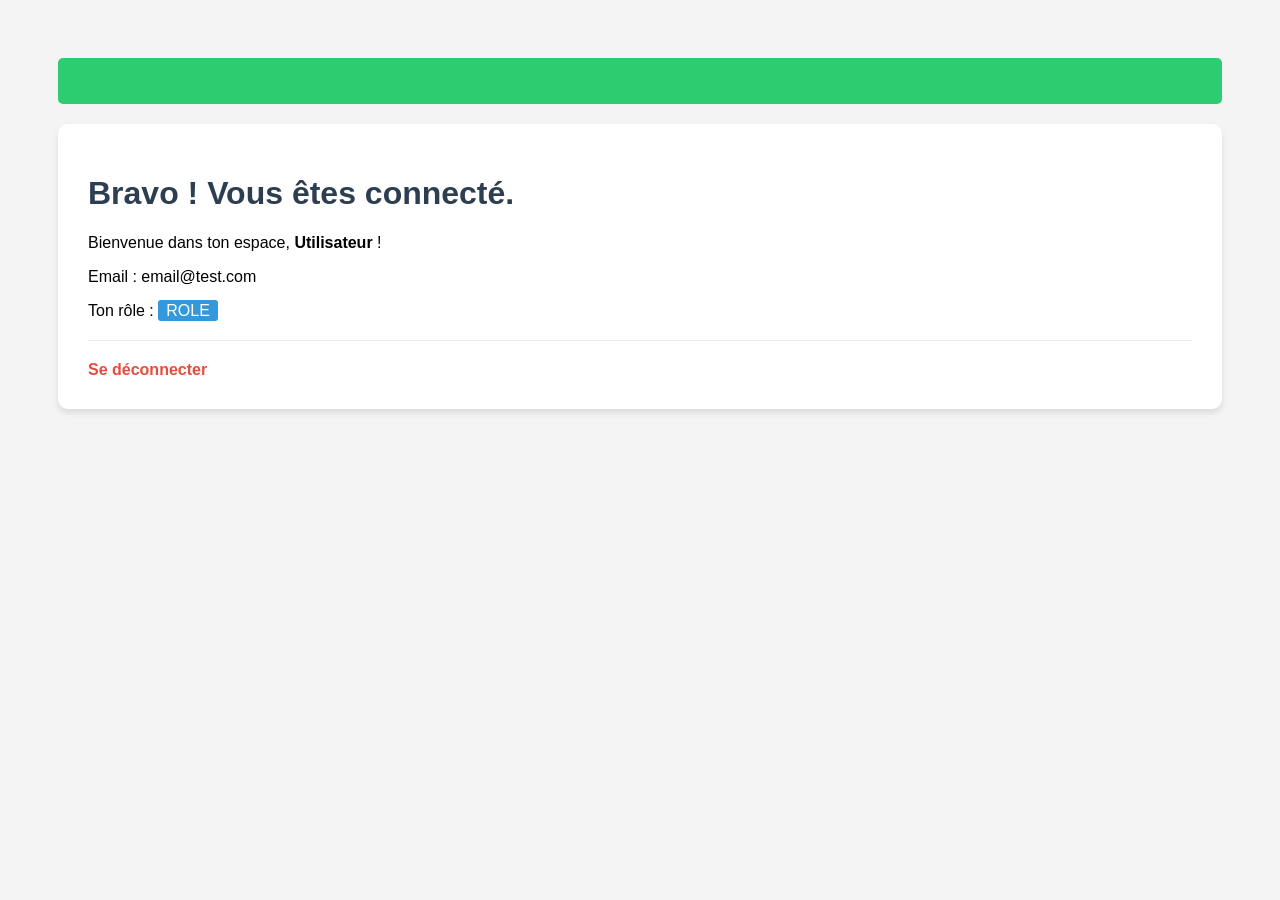
<file: skillswap/src/main/resources/templates/home.html>
<!DOCTYPE html>
<html xmlns:th="http://www.thymeleaf.org">
<head>
    <title>SkillSwap - Accueil</title>
</head>
<body style="font-family: sans-serif; padding: 50px; background-color: #f4f4f4;">

    <div th:if="${success}" style="background-color: #2ecc71; color: white; padding: 15px; border-radius: 5px; text-align: center; margin-bottom: 20px;">
        <p th:text="${success}"></p>
    </div>

    <div th:if="${session.utilisateurConnecte != null}" style="background-color: white; padding: 30px; border-radius: 10px; box-shadow: 0 4px 6px rgba(0,0,0,0.1);">
        <h1 style="color: #2c3e50;">Bravo ! Vous êtes connecté.</h1>
        
        <p>Bienvenue dans ton espace, <strong th:text="${session.utilisateurConnecte.nom}">Utilisateur</strong> !</p>
        
        <p>Email : <span th:text="${session.utilisateurConnecte.email}">email@test.com</span></p>
        <p>Ton rôle : <span style="background-color: #3498db; color: white; padding: 2px 8px; border-radius: 3px;" th:text="${session.utilisateurConnecte.role}">ROLE</span></p>

        <hr style="margin: 20px 0; border: 0; border-top: 1px solid #eee;">
        
        <a th:href="@{/}" style="color: #e74c3c; text-decoration: none; font-weight: bold;">Se déconnecter</a>
    </div>

</body>
</html>
</file>
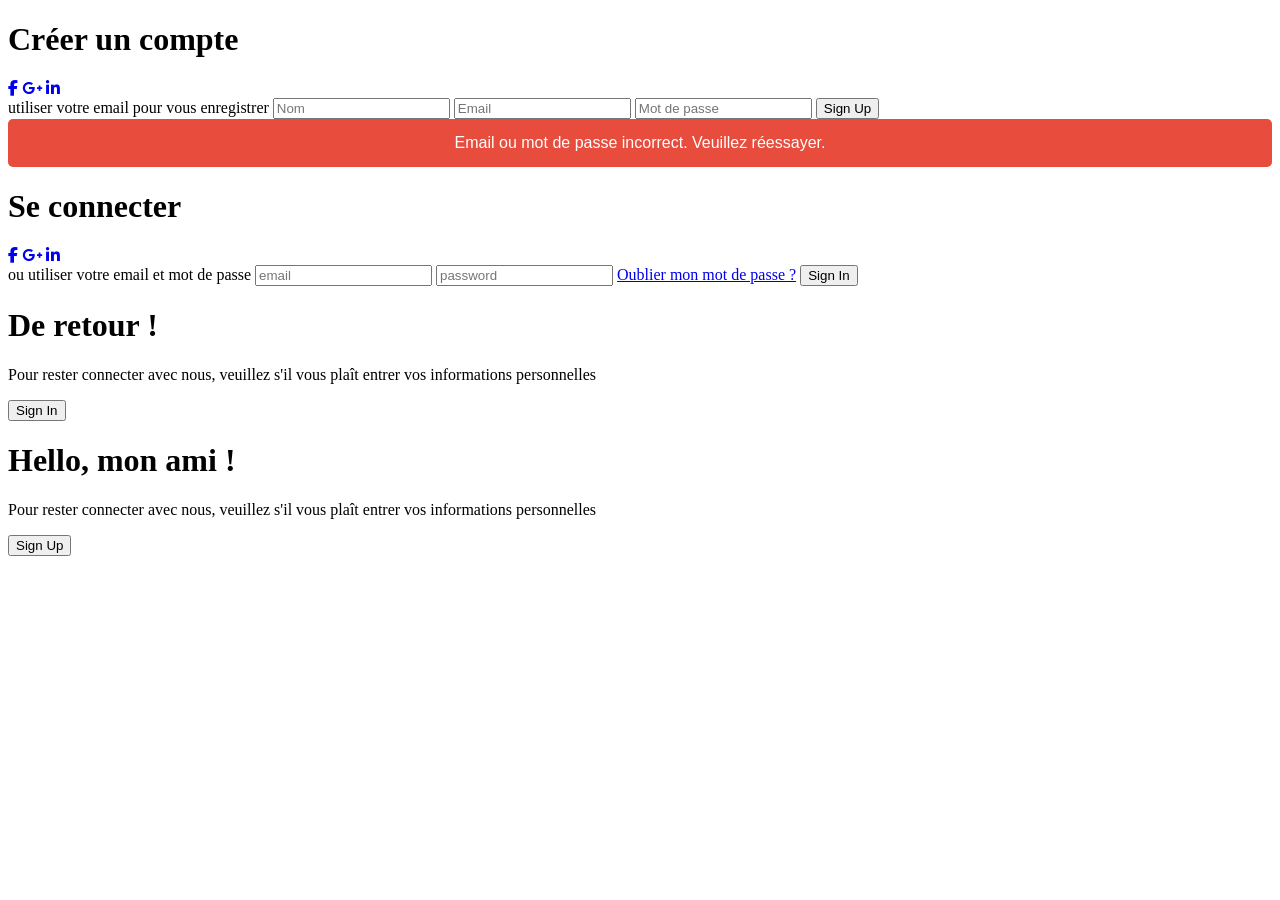
<file: skillswap/src/main/resources/templates/login.html>
<!DOCTYPE html>
<html xmlns:th="http://www.thymeleaf.org">
<head>
    
    <meta charset="UTF-8">
    <meta name="viewport" content="width=device-width, initial-scale=1.0">
    <link rel="stylesheet" href="https://cdnjs.cloudflare.com/ajax/libs/font-awesome/6.4.2/css/all.min.css">
    <link rel="stylesheet" th:href="@{/style_login.css}">

    <title>login</title>
</head>
<body>
   <div class="container" id="container">
    <div class="form-container sign-up">
        <form th:action="@{/register}" method="post"> <!--th:action="@{/register}" envoie vers Spring-->
            <h1>Créer un compte</h1>
            <div class="social-container">
                <a href="#" class="social"><i class="fab fa-facebook-f"></i></a>
                <a href="#" class="social"><i class="fab fa-google-plus-g"></i></a>
                <a href="#" class="social"><i class="fab fa-linkedin-in"></i></a>
            </div>
            <span>utiliser votre email pour vous enregistrer</span>
            <input type="text" name="nom" placeholder="Nom" required/>
            <input type="email" name="email" placeholder="Email" required/>
            <input type="password" name="password" placeholder="Mot de passe" required/>
            <button type="submit">Sign Up</button>
        </form>
    </div>
    <div class="form-container sign-in">
        <form th:action="@{/login}" method="post">
            <div th:if="${param.error}" style="color: white; background-color: #e74c3c; padding: 15px; border-radius: 5px; margin-bottom: 20px; text-align: center; font-family: sans-serif;">
                Email ou mot de passe incorrect. Veuillez réessayer.
            </div>
            <h1>Se connecter</h1>
            <div class="social-container">
                <a href="#" class="social"><i class="fab fa-facebook-f"></i></a>
                <a href="#" class="social"><i class="fab fa-google-plus-g"></i></a>
                <a href="#" class="social"><i class="fab fa-linkedin-in"></i></a>
            </div>
            <span>ou utiliser votre email et mot de passe</span>
            <input type="email" name="email" placeholder="email" required />
            <input type="password" name="password" placeholder="password" required />
            <a href="#">Oublier mon mot de passe ?</a>
            <button type="submit">Sign In</button>
        </form>
    </div>
    <div class="toggle-container">
        <div class="toggle">
            <div class="toggle-panel toggle-left">
                <h1>De retour !</h1>
                <p>Pour rester connecter avec nous, veuillez s'il vous plaît entrer vos informations personnelles</p>
                <button class="hidden" id="login">Sign In</button>
            </div>
            <div class="toggle-panel toggle-right">
                <h1>Hello, mon ami !</h1>
                <p>Pour rester connecter avec nous, veuillez s'il vous plaît entrer vos informations personnelles</p>
                <button class="hidden" id="register">Sign Up</button>
            </div>
        </div>
    </div>
   </div>

    <script th:src="@{/anim.js}"></script>
</body>
</html>
</file>
